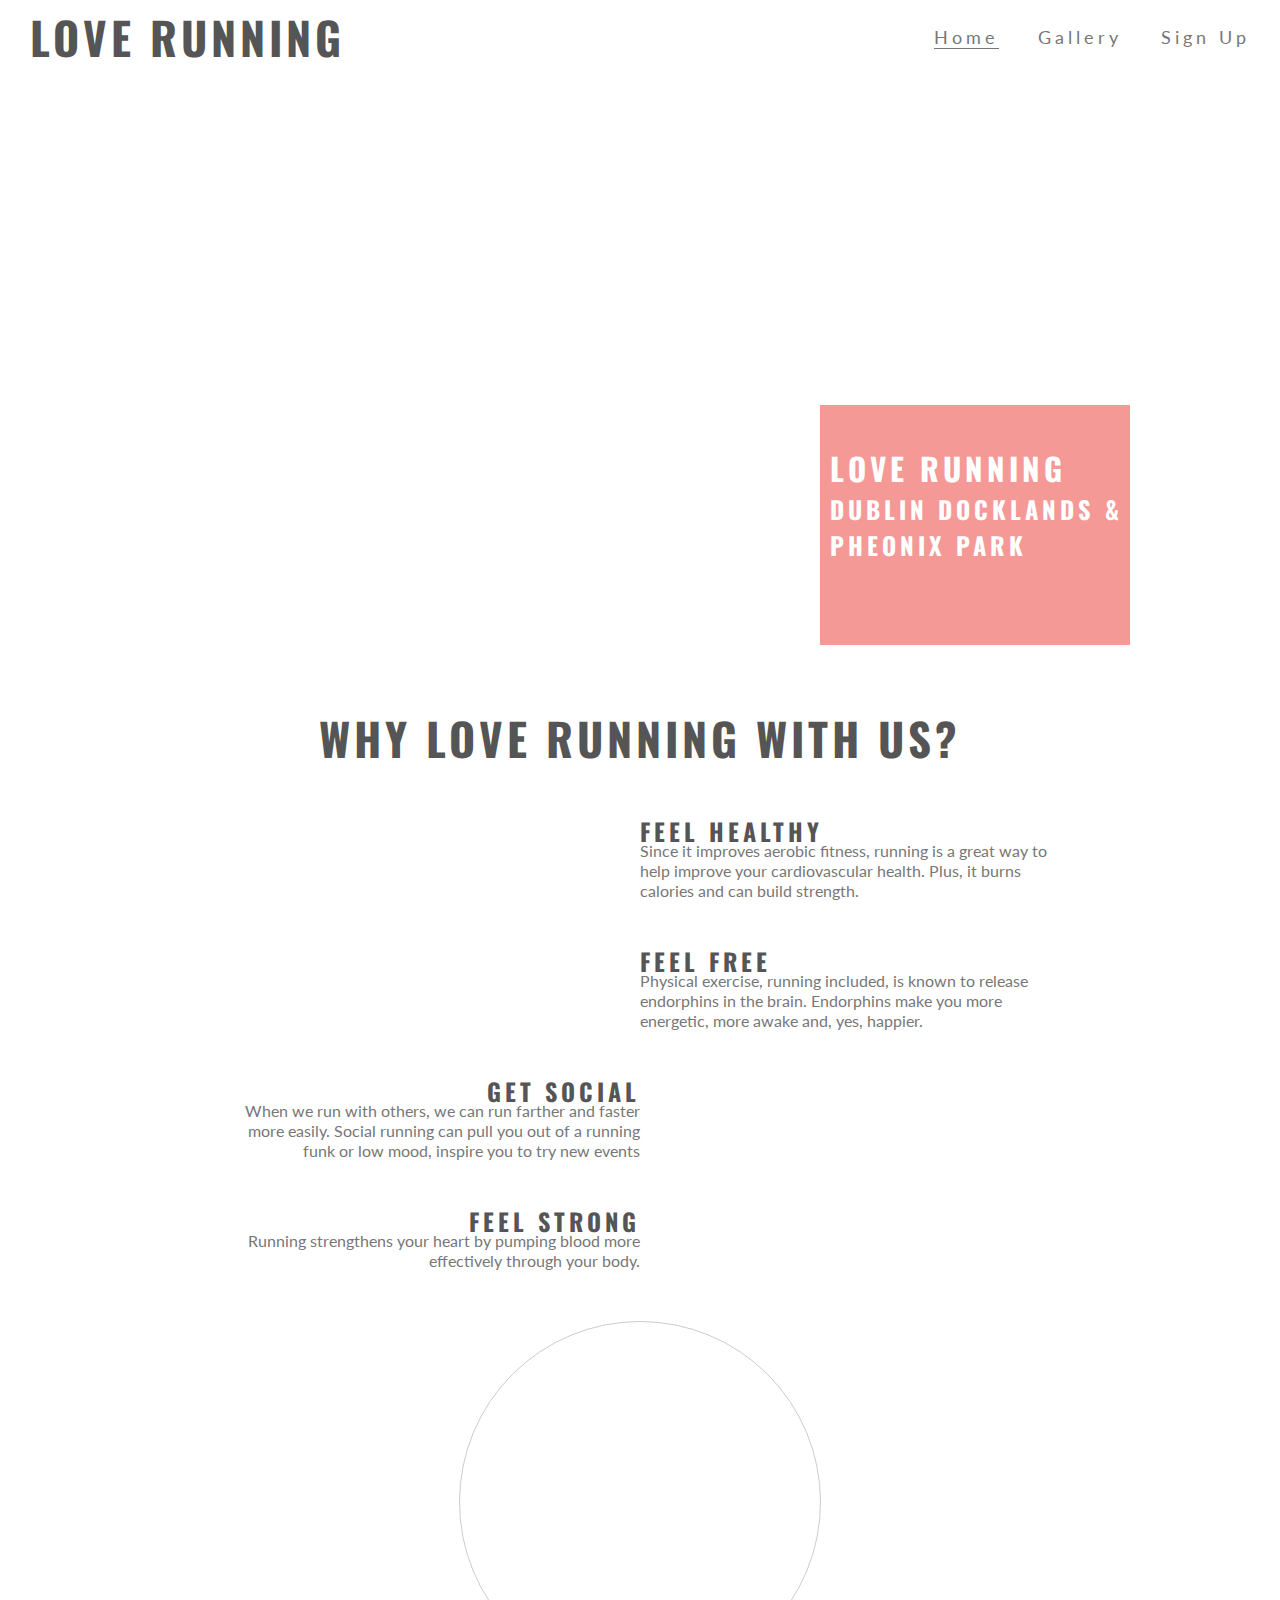
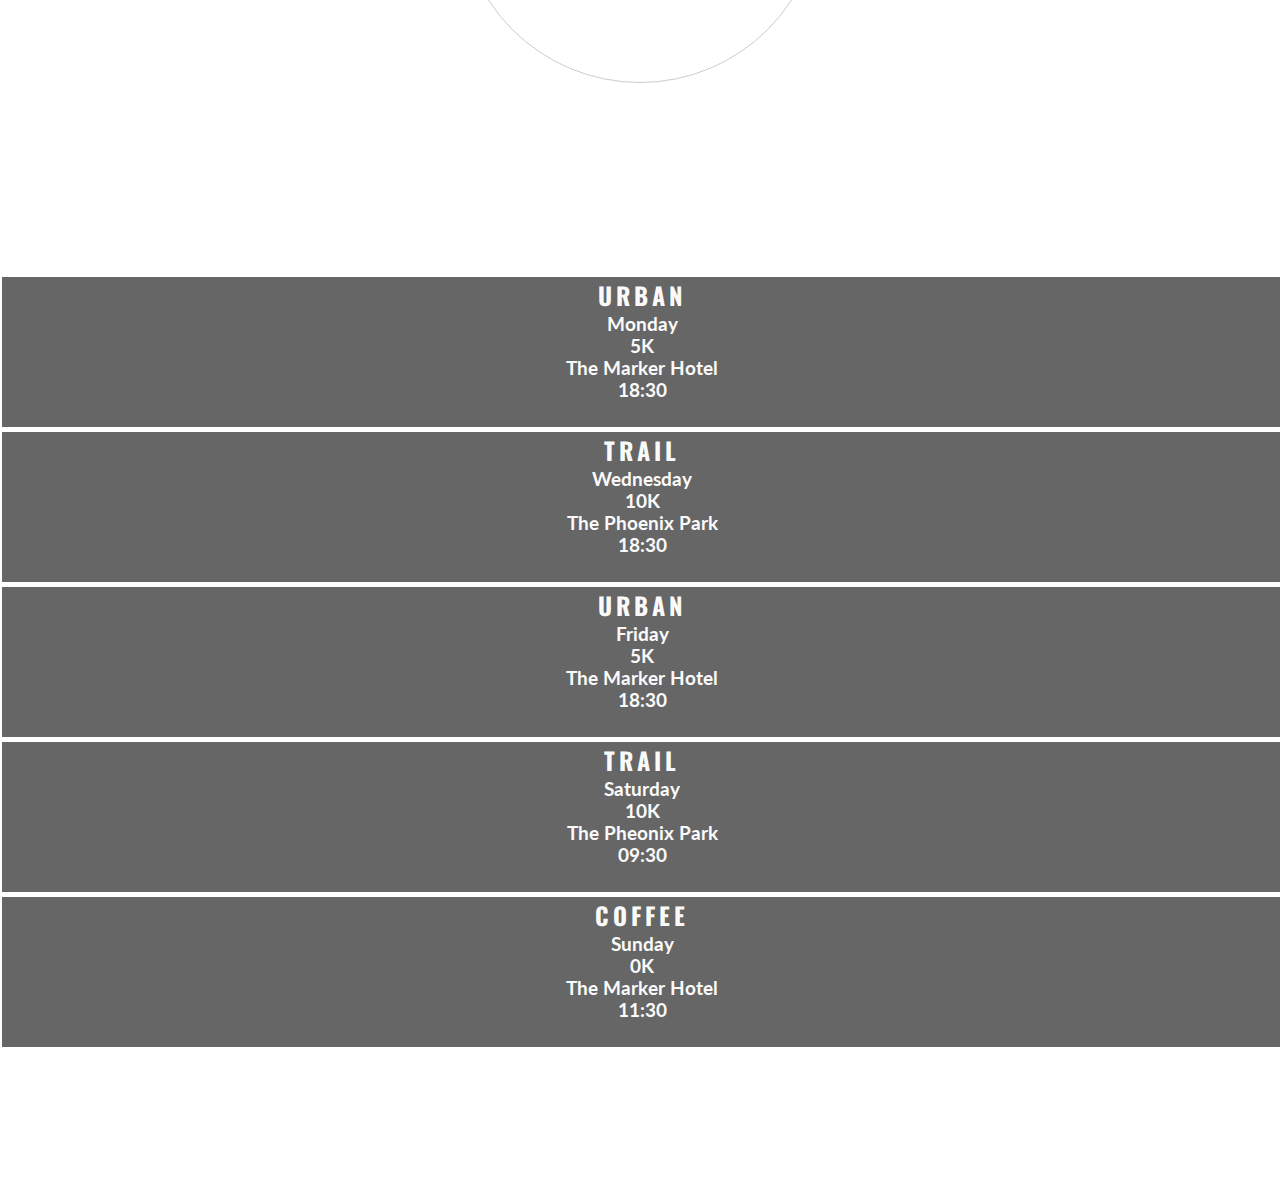
<file: index.html>
<!DOCTYPE html>
<html lang="en">

<head>
	<meta charset="UTF-8">
	<meta name="viewport" content="width=device-width, initial-scale=1.0">
	<title>Love Running</title>
	<link rel="stylesheet" href="https://use.fontawesome.com/releases/v5.6.3/css/all.css"
		integrity="sha384-UHRtZLI+pbxtHCWp1t77Bi1L4ZtiqrqD80Kn4Z8NTSRyMA2Fd33n5dQ8lWUE00s/" crossorigin="anonymous" />
	<link href="assets/css/style.css" rel="stylesheet" type="text/css" />
</head>

<body>

	<header>
		<a href="index.html">
			<h2 id="logo">Love Running</h2>
		</a>
		<nav>
			<ul id="menu">
				<li>
					<a class="active" href="index.html">Home</a>
				</li>
				<li>
					<a href="gallery.html">Gallery</a>
				</li>
				<li>
					<a href="signup.html">Sign Up</a>
				</li>
			</ul>
		</nav>
	</header>

	<section id="hero-outer">
		<div id="hero-image"></div>
		<div id="cover-text">
			<h2>Love Running</h2>
			<h3>Dublin Docklands & Pheonix Park</h3>
		</div>

	</section>
	<section id="club-ethos">
		<h2 id="welcome">Why Love Running With Us?</h2>

		<div id="left-about">
			<div class="left-about-heading">
				<h2>Feel Healthy <i class="fas fa-heartbeat"></i></h2>
				<hr>
				<p>
					Since it improves aerobic fitness, running is a great way to help improve
					your cardiovascular health. Plus, it burns calories and can build strength.
				</p>
			</div>
			<div class="left-about-heading">
				<h2>Feel Free <i class="fab fa-fly"></i></h2>
				<hr>
				<p>
					Physical exercise, running included, is known to release endorphins in the brain.
					Endorphins make you more energetic, more awake and, yes, happier.
				</p>
			</div>
		</div>
		<div id="right-about">
			<div class="right-about-heading">
				<h2>Get Social <i class="fas fa-globe"></i></h2>
				<hr>
				<p>
					When we run with others, we can run farther and faster more easily.
					Social running can pull you out of a running funk or low mood, inspire you to try new events
				</p>
			</div>
			<div class="right-about-heading">
				<h2>Feel Strong <i class="fas fa-dumbbell"></i></h2>
				<hr>
				<p>
					Running strengthens your heart by pumping blood more effectively through your body.
				</p>
			</div>
		</div>
		<div id="center-about">
			<div id="circle-container">
				<div id="circle-cover-bg">

				</div>
			</div>
		</div>
	</section>

	<section id="times">
		<div>
			<h2>Urban <i class="fas fa-city"></i></h2>
			<h3>Monday</h3>
			<h3>5K</h3>
			<h3>The Marker Hotel</h3>
			<h3>18:30</h3>
		</div>
		<div>
			<h2>Trail <i class="fas fa-tree"></i></h2>
			<h3>Wednesday</h3>
			<h3>10K</h3>
			<h3>The Phoenix Park</h3>
			<h3>18:30</h3>
		</div>
		<div>
			<h2>Urban <i class="fas fa-city"></i></h2>
			<h3>Friday</h3>
			<h3>5K</h3>
			<h3>The Marker Hotel</h3>
			<h3>18:30</h3>
		</div>
		<div>
			<h2>Trail <i class="fas fa-tree"></i></h2>
			<h3>Saturday</h3>
			<h3>10K</h3>
			<h3>The Pheonix Park</h3>
			<h3>09:30</h3>
		</div>
		<div>
			<h2>Coffee <i class="fas fa-mug-hot"></i></h2>
			<h3>Sunday</h3>
			<h3>0K</h3>
			<h3>The Marker Hotel</h3>
			<h3>11:30</h3>
		</div>
	</section>
	<footer>
		<ul class="social-networks">
           <li>
              <a href="https://www.facebook.com" target="_blank"> <i class="fab fa-facebook"></i>
              </a>
           </li>
           <li>
              <a href="https://www.twitter.com" target="_blank"> <i class="fab fa-twitter-square"></i>
              </a>
           </li>
           <li>
              <a href="https://youtube.com" target="_blank"><i class="fab fa-youtube-square"></i>
              </a>
           </li>
           <li>
               <a href="https://instagram.com" target="_blank"><i class="fab fa-instagram"></i>
               </a>
           </li>
        </ul>
	</footer>


</body>

</html>
</file>
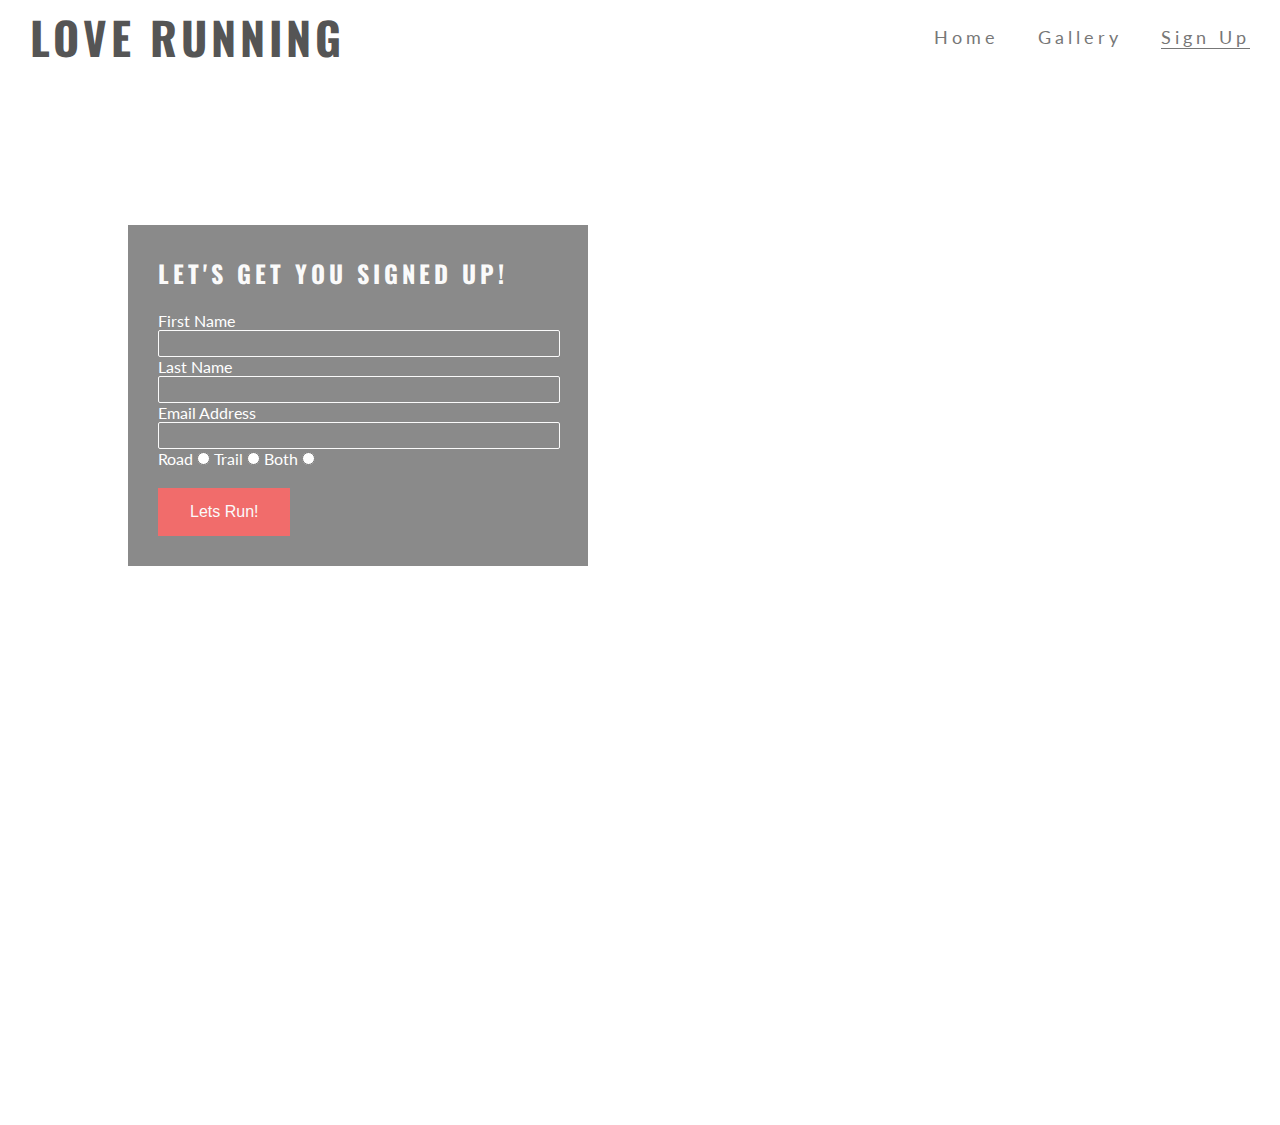
<file: signup.html>
<!DOCTYPE html>
<html lang="en">

<head>
	<meta charset="UTF-8">
	<meta name="viewport" content="width=device-width, initial-scale=1.0">
	<title>Love Running</title>
	<link rel="stylesheet" href="https://use.fontawesome.com/releases/v5.6.3/css/all.css"
		integrity="sha384-UHRtZLI+pbxtHCWp1t77Bi1L4ZtiqrqD80Kn4Z8NTSRyMA2Fd33n5dQ8lWUE00s/" crossorigin="anonymous" />
	<link href="assets/css/style.css" rel="stylesheet" type="text/css" />
</head>

<body>

	<header>
		<a href="index.html">
			<h2 id="logo">Love Running</h2>
		</a>
		<nav>
			<ul id="menu">
				<li>
					<a href="index.html">Home</a>
				</li>
				<li>
					<a href="gallery.html">Gallery</a>
				</li>
				<li>
					<a class="active" href="signup.html">Sign Up</a>
				</li>
			</ul>
		</nav>
	</header>
    <section class="form-section">
        <form class="signup-form" method="POST" action="https://formdump.codeinstitute.net/">
            <h2>Let's get you signed up! <i class="fas fa-heartbeat"></i></h2>

            <label for="fname">
               First Name
            </label>
            <input class="text-input" type="text" id="fname" name="first_name" required>

            <label for="lname">
               Last Name
            </label>
            <input class="text-input" type="text" id="lname" name="last_name" required>

            <label for="email">
               Email Address 
            </label>
            <input class="text-input" type="email" id="email" name="email_address" required>

            <label for="road">
               Road 
            </label>
            <input id="road" type="radio" name="running_preference" value="road" required>

            <label for="trail">
               Trail 
            </label>
            <input id="trail" type="radio" name="running_preference" value="trail">

            <label for="both">
               Both
            </label>
            <input id="both" type="radio" name="running_preference" value="both">

            <input  class="join-button" type="submit" value="Lets Run!">

        </form>
    </section>
	<footer>
		<ul class="social-networks">
           <li>
              <a href="https://www.facebook.com" target="_blank"> <i class="fab fa-facebook"></i>
              </a>
           </li>
           <li>
              <a href="https://www.twitter.com" target="_blank"> <i class="fab fa-twitter-square"></i>
              </a>
           </li>
           <li>
              <a href="https://youtube.com" target="_blank"><i class="fab fa-youtube-square"></i>
              </a>
           </li>
           <li>
               <a href="https://instagram.com" target="_blank"><i class="fab fa-instagram"></i>
               </a>
           </li>
        </ul>
	</footer>


</body>

</html>
</file>
<file: assets/css/style.css>
@import url('https://fonts.googleapis.com/css2?family=Lato:wght@300&family=Oswald&display=swap');

*{
    margin: 0;
    padding: 0;
    border: 0;
}

body {
    font-family: lato;
    color: #777777
}

h2 {
    font-family: Oswald;
    text-transform: uppercase;
    letter-spacing: 4px;
    color: #555555;
}

#logo {
    float: left;
    font-size: 280%;
    margin-left: 30px;
}

/*------------------------------Menu Section-----------------------------------*/

#menu {
    float: right;
    font-size: 110%;
    list-style-type: none;
    letter-spacing: 4px;

}

#logo, #menu{
    line-height: 75px;
}

#menu li {
    display: inline;
    margin-right: 30px;
        
}

#menu a {
    text-decoration: none;
    color: inherit;

}

#menu a:hover {
    border-bottom: 1px solid #777777;
}

.active {
    border-bottom: 1px solid #777777;
}

/*---------------------------Hero image------------------------------*/

#hero-image {
    height: 600px;
    width: 100%;
    background: url(http://codeinstitute.s3.amazonaws.com/FundamentalsProjects/HTML-CSS/main-image.png) no-repeat center center;
    animation-name: hero-zoom;
    animation-duration: 5s;
    animation-fill-mode: forwards;
}

#hero-outer {
    height: 600px;
    width: 100%;
    overflow: hidden;
    position: relative;
}

@keyframes hero-zoom {
    from{
       transform: scale(1);
    }
    to{
       transform: scale(1.1);
    }
}

#cover-text, #cover-text h2 {
    color: #fff;
}

#cover-text {
    font-size: 130%;
    font-family: Oswald;
    text-transform: uppercase;
    letter-spacing: 4px;

    width: 300px;
    height: 200px;

    padding-top: 40px;
    padding-left: 10px;

    background-color: rgba(241, 109, 107, .7);

    bottom: 30px;
    right: 150px;

    position: absolute;


}

/*------------------Club Ethos----------------------------------*/



#club-ethos {
    height: 600px;
}

#welcome {
    text-align: center;
    margin: 20px 0;
    font-size: 280%;
}

#left-about {
    padding-top: 30px;
    width: 33%;
    float: left;
}

#right-about {
    padding-top: 30px;
    width: 33%;
    float: right;
}

#center-about {
    width: 33%;
    margin: 0 auto;
}

hr {
    border-top: 1px solid #777777;
    width: 100%;
    margin: 5px 0;
}

.left-about-heading {
    width: 50%;
    float: right;
    line-height: 20px;
    clear: both;
    margin-bottom: 50px;
}

.right-about-heading {
    width: 50%;
    float: left;
    line-height: 20px;
    clear: both;
    margin-bottom: 50px;
}

.right-about-heading h2 {
    text-align: right;
}

.right-about-heading p {
    text-align: right;
}


#circle-container {
    width: 300px;
    height: 300px;
    padding: 30px;
    border-style: solid;
    border-color: #cccccc;
    border-width: 1px;
    border-radius: 50%;
    margin: 0 auto;
}

#circle-cover-bg {
    background: url("http://codeinstitute.s3.amazonaws.com/FundamentalsProjects/HTML-CSS/video-mask.png") no-repeat center center;
    height: 100%;
    border-radius: 50%;
}

/*------------------------------Meetup Times section-------------------------------*/

#times {
    background-image: url("http://codeinstitute.s3.amazonaws.com/FundamentalsProjects/HTML-CSS/dublin-city.png");
    background-repeat: no-repeat;
    background-size: cover;
    background-position: center;
    width: 100%;
    overflow: hidden;
    
}

#times div {
    color: #fafafa;
    background-color: rgba(0,0,0, .6);
    width: 19%;
    height: 300px;
    float: left;
    padding: 30px 0 0 10px;
    margin: 2px;
    text-align: center;
}

#times h2 {
    color: #fafafa;
}

/*----------------------------------------Footer-----------------------------------------*/

footer {
    height: 150px;
}

.social-networks {
    text-align: center;
}

.social-networks li {
    display: inline;
}

.social-networks i {
    font-size: 160%;
    margin: 1%;
    padding: 5%;
    color: #777777;
    
}

/*---------------------------------------Gallery--------------------------------------------*/

#photos {
    clear: both;
    line-height: 0;
    column-count: 4;
    column-gap: 0px;
}

#photos img {
    width: 100%;
}

/*--------------------------------------Sign Up-----------------------------------------------*/

.form-section {
    clear: both;
    background: url("https://codeinstitute.s3.amazonaws.com/FundamentalsProjects/HTML-CSS/formbg.jpg");
    background-size: cover;
    background-position: center;
    height: 900px;
}

.signup-form {
    margin-top: 150px;
    color: #fff;
    background-color: rgba(60, 60, 60, 0.6);
    max-width: 400px;
    position: absolute;
    left: 10%;
    padding: 30px;
}

.signup-form h2 {
    color: #fafafa;
    margin-bottom: 20px;
}

.text-input {
    background: transparent;
    color: #fafafa;
    width: 100%;
    height: 25px;
    margin: 5 0 20 0;
    border-width: 1px;
    border-style: solid;
    border-color: #fafafa;
    border-radius: 2px;
}

.text-input:hover {
    border-color: #f16c6b;
}

.join-button {
    margin-top: 20px;
    padding: 15px 32px;
    text-align: center;
    font-size: 100%;
    background-color: #f16c6b;
    color: #fafafa;
    display: block;
}

.join-button:hover {
    background-color: #fafafa;
    color: #f16c6b;
}

/*--------------------------------------media query--------------------------------------------*/


@media screen and (max-width: 1393px) {
    #club-ethos{
        width: 65%;
        height: 1200px;
        margin: 0 auto;
    }

    #welcome {
        padding: 30px 0;
        margin-top: 0;

    }

    #left-about, #right-about {
        width: 100%;
        float: left;
        padding: 0;
    }

    #center-about {
        clear: both;
        width: 100%;
        float: left;
        padding: 0px;
    }

    #times div {
        width: 100%;
        clear: both;
        height: 150px;
        border-style: solid;
        border-bottom-width: 1px;
        border-bottom-color: #fff;
        padding: 0;
    }

    hr {
        display: none;
    }
}

@media screen and (max-width:943px) {

    #menu {
        clear: left;
        float: left;
        margin-left: 30px;
        margin-bottom: 20px;
        line-height: 25px;
    }

    #cover-text {
        left: 0px;
    }

    #club-ethos {
        width: 90%;
        height: 1200px;
        margin: 0 auto;
    }

    .left-about-heading, .right-about-heading {
        width: inherit;
    }

    .left-about-heading h2, .right-about-heading h2 {
        width: 100%;
        text-align: center;
    }

    .left-about-heading p, .right-about-heading p {
        text-align: center;
        padding: 0 20px 0 20px;
    }

    #photos {
        column-count: 3;
    }

    #form-container {
        left:0;

}

@media screen and (max-width:800px) {
    #photos {
        column-count: 2;
    }
}
</file>
